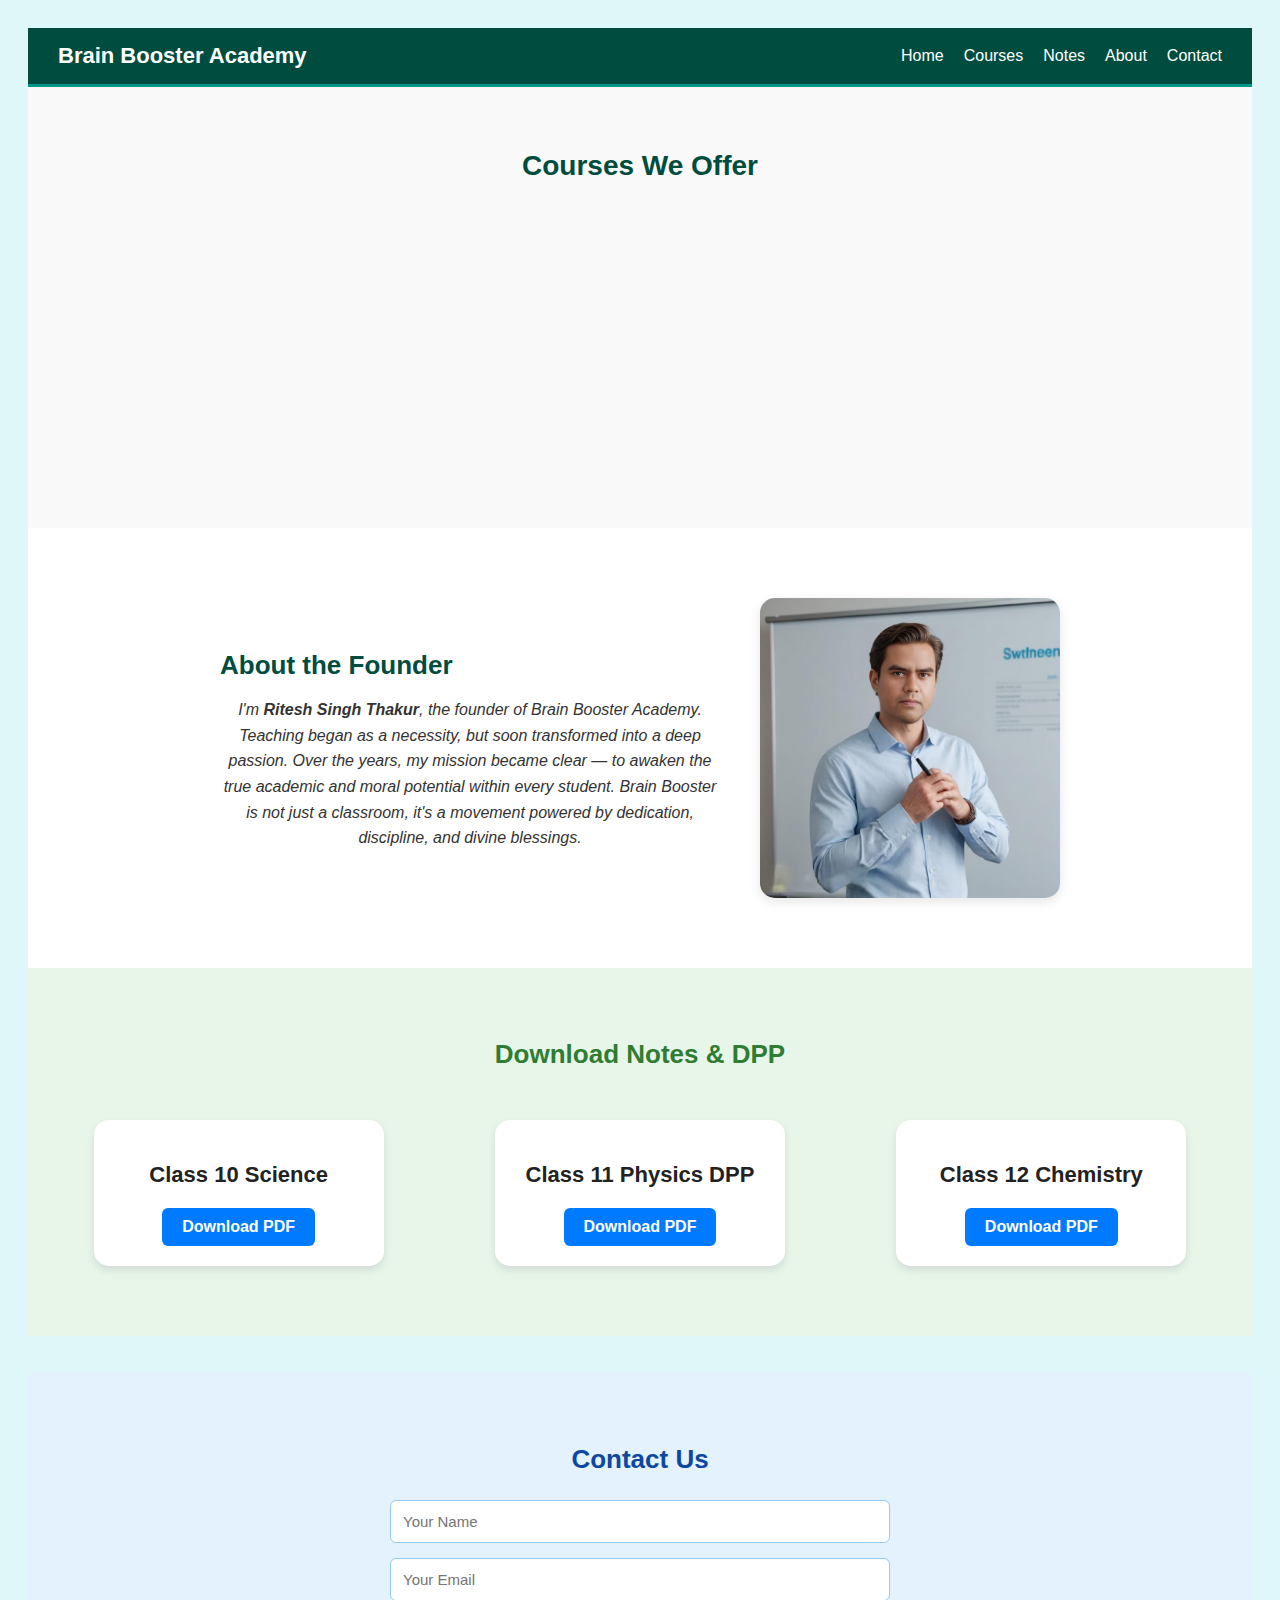
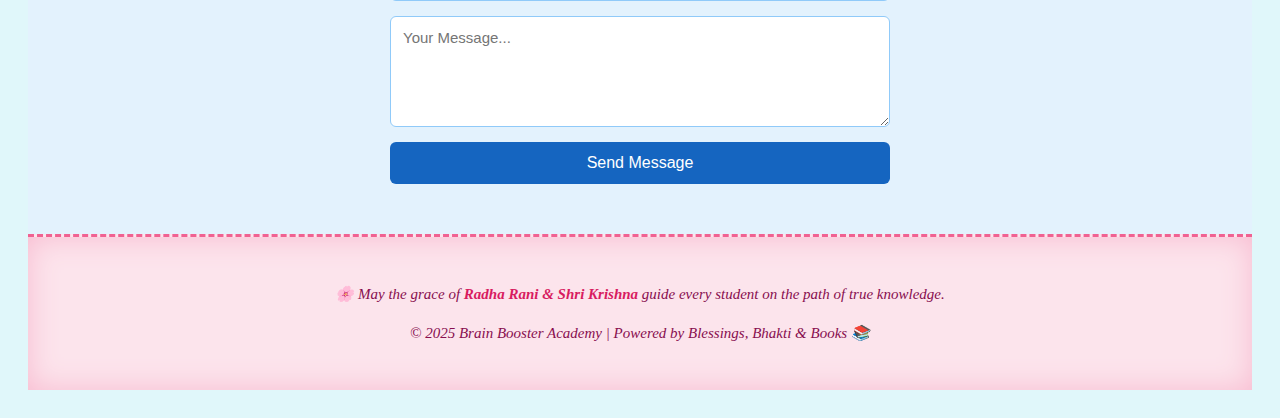
<file: Index.html>
<!DOCTYPE html>
<html>
<head>
  <title>Brain Booster Academy</title>
  <link rel="stylesheet" href="style.css">
  <style>
    html {
      scroll-behavior: smooth;
    }
  </style>
  
</head>
<body>
    <header>
        <nav class="navbar">
          
      
          <div class="logo">Brain Booster Academy</div>
          <ul class="nav-links">
            <li><a href="#">Home</a></li>
            <li><a href="#">Courses</a></li>
            <li><a href="#">Notes</a></li>
            <li><a href="#">About</a></li>
            <li><a href="#">Contact</a></li>
          </ul>
        </nav>
        <section class="courses">
          <h2>Courses We Offer</h2>
          <div class="course-container">
        
            <div class="course-card" >
              <h3>Class 10th</h3>
              <p>Science & Mathematics</p>
            </div>
        
            <div class="course-card" >
              <h3>Class 11th & 12th</h3>
              <p>Physics, Chemistry & Maths</p>
            </div>
        
            <div class="course-card" >
              <h3>JEE/NEET Foundation</h3>
              <p>Target + Revision + DPP</p>
            </div>
        
            <div class="course-card" >
              <h3>Olympiad & NTSE</h3>
              <p>Early concept booster batches</p>
            </div>
        
          </div>
        </section>
        <section class="about-founder">
          <div class="about-container">
        
            <div class="about-text">
              <h2>About the Founder</h2>
              <p>
                I'm <strong>Ritesh Singh Thakur</strong>, the founder of Brain Booster Academy.  
                Teaching began as a necessity, but soon transformed into a deep passion.  
                Over the years, my mission became clear — to awaken the true academic and moral potential within every student.  
                Brain Booster is not just a classroom, it's a movement powered by dedication, discipline, and divine blessings.
              </p>
            </div>
        
            <div class="about-image">
              <img src="profile.jpg" alt="Founder Ritesh Singh Thakur">
            </div>
        
          </div>
        </section>
        <section class="notes-section">
          <h2>Download Notes & DPP</h2>
          <div class="notes-container">
        
            <div class="note-card">
              <h3>Class 10 Science</h3>
              <a href="notes/class10-science.pdf" download>Download PDF</a>
            </div>
        
            <div class="note-card">
              <h3>Class 11 Physics DPP</h3>
              <a href="notes/class11-physics-dpp.pdf" download>Download PDF</a>
            </div>
        
            <div class="note-card">
              <h3>Class 12 Chemistry</h3>
              <a href="notes/class12-chemistry.pdf" download>Download PDF</a>
            </div>
        
          </div>
        </section>
        
        
      </header>
      
  

  <br><br>
  <section class="contact-section" id="contact">
    <h2>Contact Us</h2>
    <form class="contact-form">
  
      <input type="text" name="name" placeholder="Your Name" required>
  
      <input type="email" name="email" placeholder="Your Email" required>
  
      <textarea name="message" rows="5" placeholder="Your Message..." required></textarea>
  
      <button type="submit">Send Message</button>
  
    </form>
  </section>
  
  <footer class="laadli-footer">
    <p>🌸 May the grace of <strong>Radha Rani & Shri Krishna</strong> guide every student on the path of true knowledge.</p>
    <p>© 2025 Brain Booster Academy | Powered by Blessings, Bhakti & Books 📚</p>
  </footer>
  
</body>
</html>
</file>
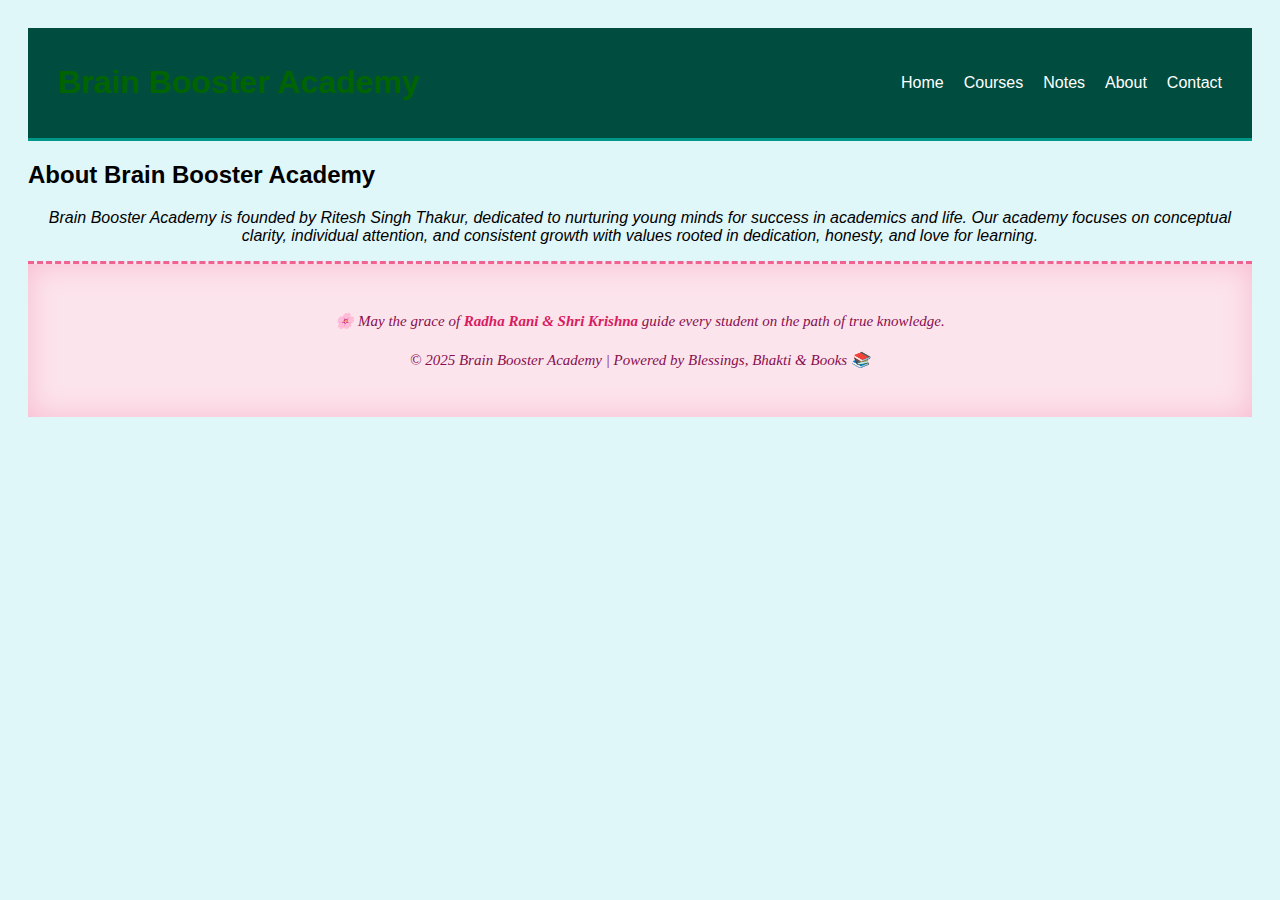
<file: about.html>
<!DOCTYPE html>
<html lang="en">
<head>
  <meta charset="UTF-8">
  <title>About - Brain Booster Academy</title>
  <link rel="stylesheet" href="style.css">
</head>
<body>

    <nav class="navbar">
        <h1>Brain Booster Academy</h1>
      
        <!-- Hamburger Icon -->
        <div class="hamburger" onclick="toggleMenu()">☰</div>
      
        <!-- Navigation Links -->
        <ul class="nav-links" id="navLinks">
          <li><a href="index.html">Home</a></li>
          <li><a href="courses.html">Courses</a></li>
          <li><a href="notes.html">Notes</a></li>
          <li><a href="about.html">About</a></li>
          <li><a href="contact.html">Contact</a></li>
        </ul>
      </nav>
      

  <section class="page-section">
    <h2>About Brain Booster Academy</h2>
    <p>
      Brain Booster Academy is founded by Ritesh Singh Thakur, dedicated to nurturing young minds for success in academics and life. 
      Our academy focuses on conceptual clarity, individual attention, and consistent growth with values rooted in dedication, honesty, and love for learning.
    </p>
  </section>
  <script>
    function toggleMenu() {
      document.getElementById("navLinks").classList.toggle("show");
    }
  </script>
  
  <footer class="laadli-footer">
    <p>🌸 May the grace of <strong>Radha Rani & Shri Krishna</strong> guide every student on the path of true knowledge.</p>
    <p>© 2025 Brain Booster Academy | Powered by Blessings, Bhakti & Books 📚</p>
  </footer>

</body>
</html>
</file>
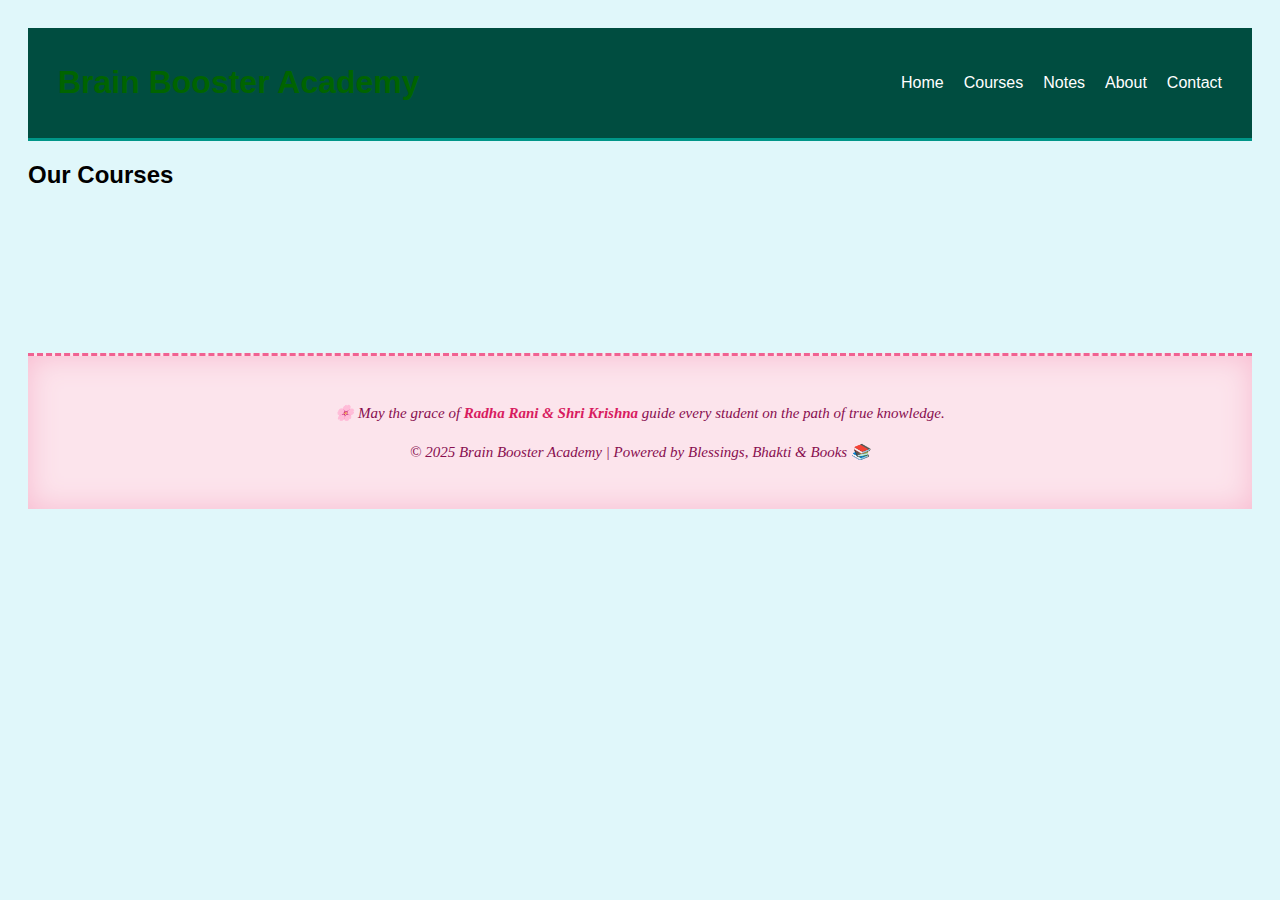
<file: courses.html>
<!DOCTYPE html>
<html lang="en">
<head>
  <meta charset="UTF-8">
  <title>Courses - Brain Booster Academy</title>
  <link rel="stylesheet" href="style.css">
</head>
<body>

    <nav class="navbar">
        <h1>Brain Booster Academy</h1>
      
        <!-- Hamburger Icon -->
        <div class="hamburger" onclick="toggleMenu()">☰</div>
      
        <!-- Navigation Links -->
        <ul class="nav-links" id="navLinks">
          <li><a href="index.html">Home</a></li>
          <li><a href="courses.html">Courses</a></li>
          <li><a href="notes.html">Notes</a></li>
          <li><a href="about.html">About</a></li>
          <li><a href="contact.html">Contact</a></li>
        </ul>
      </nav>
      

  <section class="page-section">
    <h2>Our Courses</h2>
    <div class="course-container">

      <div class="course-card">
        <h3>Class 10th</h3>
        <p>Science & Mathematics (Foundation Building)</p>
      </div>

      <div class="course-card">
        <h3>Class 11th & 12th</h3>
        <p>Physics, Chemistry & Maths with board + JEE/NEET coverage</p>
      </div>

      <div class="course-card">
        <h3>JEE/NEET Foundation</h3>
        <p>Target + DPP + Revision Batches</p>
      </div>

      <div class="course-card">
        <h3>Olympiad & NTSE</h3>
        <p>Concept Boosters for Competitive Edge</p>
      </div>

    </div>
  </section>

  <footer class="laadli-footer">
    <p>🌸<script>
        function toggleMenu() {
          document.getElementById("navLinks").classList.toggle("show");
        }
      </script>
       May the grace of <strong>Radha Rani & Shri Krishna</strong> guide every student on the path of true knowledge.</p>
    <p>© 2025 Brain Booster Academy | Powered by Blessings, Bhakti & Books 📚</p>
  </footer>

</body>
</html>
</file>
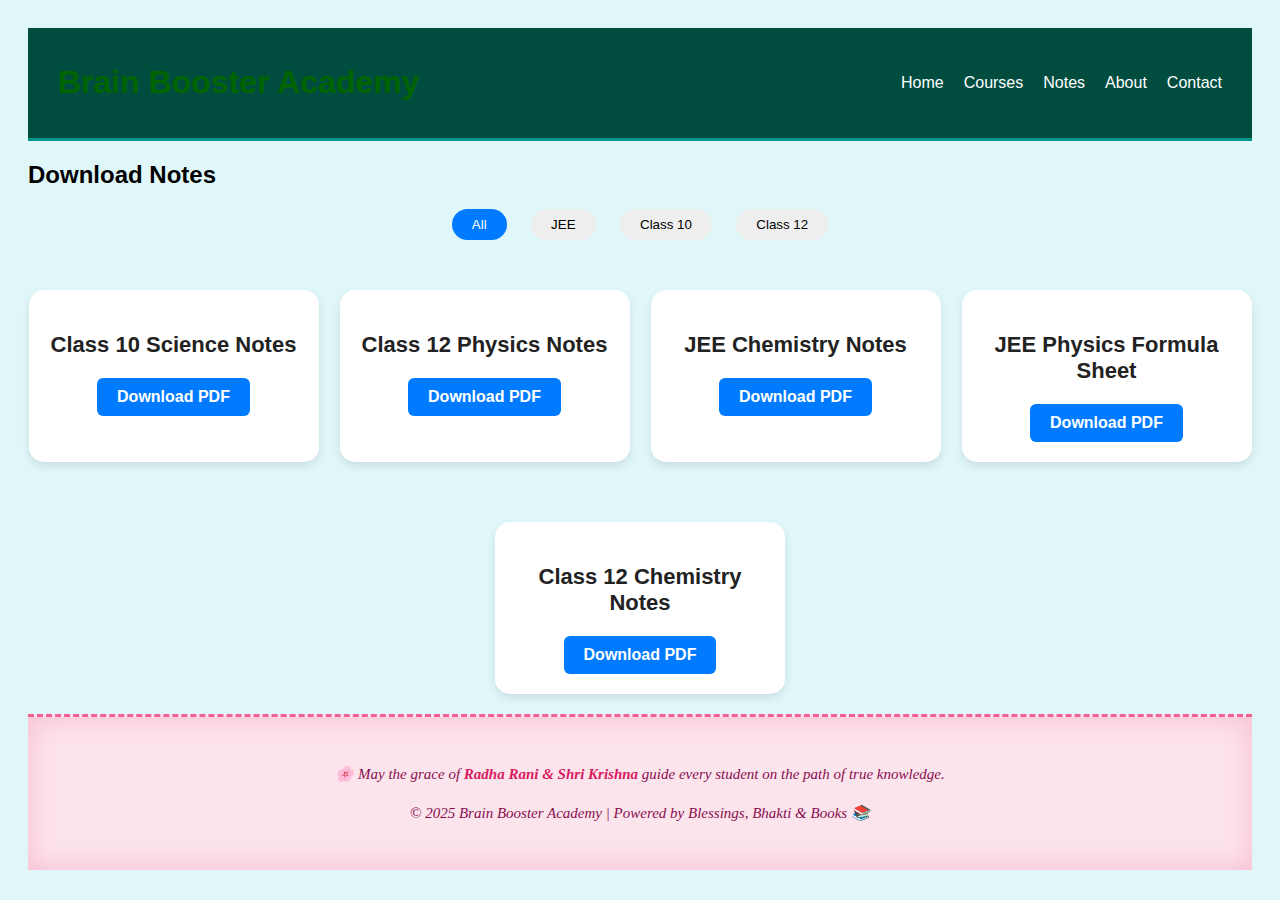
<file: notes.html>
<!DOCTYPE html>
<html lang="en">
<head>
  <meta charset="UTF-8">
  <title>Notes - Brain Booster Academy</title>
  <link rel="stylesheet" href="style.css">
</head>
<body>

    <nav class="navbar">
        <h1>Brain Booster Academy</h1>
      
        <!-- Hamburger Icon -->
        <div class="hamburger" onclick="toggleMenu()">☰</div>
      
        <!-- Navigation Links -->
        <ul class="nav-links" id="navLinks">
          <li><a href="index.html">Home</a></li>
          <li><a href="courses.html">Courses</a></li>
          <li><a href="notes.html">Notes</a></li>
          <li><a href="about.html">About</a></li>
          <li><a href="contact.html">Contact</a></li>
        </ul>
      </nav>
      

  <section class="page-section">
    <section class="page-section">
        <h2>Download Notes</h2>
      
        <!-- FILTER BUTTONS -->
        <div class="filter-buttons">
          <button class="filter-btn active" data-filter="all">All</button>
          <button class="filter-btn" data-filter="jee">JEE</button>
          <button class="filter-btn" data-filter="class10">Class 10</button>
          <button class="filter-btn" data-filter="class12">Class 12</button>
        </div>
      
        <!-- NOTES CARDS -->
        <div class="notes-container">
          <div class="note-card" data-category="class10">
            <h3>Class 10 Science Notes</h3>
            <a href="notes/class10_science.pdf" download>Download PDF</a>
          </div>
      
          <div class="note-card" data-category="class12">
            <h3>Class 12 Physics Notes</h3>
            <a href="notes/class12_physics.pdf" download>Download PDF</a>
          </div>
      
          <div class="note-card" data-category="jee">
            <h3>JEE Chemistry Notes</h3>
            <a href="notes/jee_chemistry.pdf" download>Download PDF</a>
          </div>
      
          <div class="note-card" data-category="jee">
            <h3>JEE Physics Formula Sheet</h3>
            <a href="notes/jee_physics_formulas.pdf" download>Download PDF</a>
          </div>
      
          <div class="note-card" data-category="class12">
            <h3>Class 12 Chemistry Notes</h3>
            <a href="notes/class12_chemistry.pdf" download>Download PDF</a>
          </div>
        </div>
      </section>
      
  </section>
  <script>
    const filterButtons = document.querySelectorAll(".filter-btn");
    const noteCards = document.querySelectorAll(".note-card");
  
    filterButtons.forEach(btn => {
      btn.addEventListener("click", () => {
        document.querySelector(".filter-btn.active").classList.remove("active");
        btn.classList.add("active");
        const filter = btn.getAttribute("data-filter");
  
        noteCards.forEach(card => {
          const category = card.getAttribute("data-category");
          if (filter === "all" || category === filter) {
            card.style.display = "block";
          } else {
            card.style.display = "none";
          }
        });
      });
    });
  </script>
  <script>
    function toggleMenu() {
      document.getElementById("navLinks").classList.toggle("show");
    }
  </script>
  
  <footer class="laadli-footer">
    <p>🌸 May the grace of <strong>Radha Rani & Shri Krishna</strong> guide every student on the path of true knowledge.</p>
    <p>© 2025 Brain Booster Academy | Powered by Blessings, Bhakti & Books 📚</p>
  </footer>

</body>
</html>
</file>
<file: style.css>
/* --- Navbar Style --- */
.navbar {
    background-color: #004d40;
    color: white;
    display: flex;
    justify-content: space-between;
    align-items: center;
    padding: 15px 30px;
    border-bottom: 3px solid #009688;
  }
  
  .logo {
    font-size: 22px;
    font-weight: bold;
  }
  
  .nav-links {
    list-style: none;
    display: flex;
    gap: 20px;
    margin: 0;
  }
  
  .nav-links li a {
    color: white;
    text-decoration: none;
    font-weight: 500;
    transition: color 0.3s ease;
  }
  
  .nav-links li a:hover {
    color: #ffcc80;
  }
  
body {
    background-color: #e0f7fa;
    font-family: Arial, sans-serif;
    padding: 20px;
  }
  
  h1 {
    color: darkgreen;
    text-align: center;
  }
  
  p {
    font-style: italic;
    text-align: center;
  }
  
  img {
    display: block;
    margin: 20px auto;
    width: 150px;
    border-radius: 50%;
  }
  
  a {
    display: block;
    text-align: center;
    font-weight: bold;
    color: #00695c;
    text-decoration: none;
  }
  /* --- Courses Section --- */
.courses {
  background-color: #f9f9f9;
  padding: 40px 20px;
  text-align: center;
}

.courses h2 {
  font-size: 28px;
  color: #004d40;
  margin-bottom: 30px;
}

.course-container {
  display: flex;
  flex-wrap: wrap;
  justify-content: center;
  gap: 20px;
}

.course-card {
  background-color: white;
  padding: 20px;
  border-radius: 12px;
  box-shadow: 0 4px 10px rgba(0, 0, 0, 0.1);
  width: 250px;
  transition: transform 0.3s ease;
  opacity: 0;
transform: translateY(20px);
animation: fadeInUp 0.6s ease forwards;
animation-delay: calc(0.1s * var(--i));

}

.course-card:hover {
  transform: translateY(-5px);
}

.course-card h3 {
  color: #00796b;
  margin-bottom: 10px;
}

.course-card p {
  color: #555;
  font-size: 15px;
}
/* --- About Founder Section --- */
.about-founder {
  background-color: #fff;
  padding: 50px 20px;
}

.about-container {
  display: flex;
  flex-wrap: wrap;
  align-items: center;
  justify-content: center;
  gap: 40px;
}

.about-text {
  flex: 1 1 300px;
  max-width: 500px;
}

.about-text h2 {
  color: #004d40;
  font-size: 26px;
  margin-bottom: 15px;
}

.about-text p {
  color: #333;
  font-size: 16px;
  line-height: 1.6;
}

.about-image {
  flex: 1 1 250px;
  max-width: 300px;
}

.about-image img {
  width: 100%;
  border-radius: 15px;
  box-shadow: 0 4px 12px rgba(0,0,0,0.1);
}
/* --- Notes Section --- */
.notes-section {
  background-color: #e8f5e9;
  padding: 50px 20px;
  text-align: center;
}

.notes-section h2 {
  font-size: 26px;
  color: #2e7d32;
  margin-bottom: 30px;
}

.notes-container {
  display: flex;
  flex-wrap: wrap;
  justify-content: center;
  gap: 20px;
}

.note-card {
  background-color: white;
  padding: 20px;
  border-radius: 12px;
  box-shadow: 0 4px 10px rgba(0,0,0,0.1);
  width: 250px;
}

.note-card h3 {
  color: #1b5e20;
  margin-bottom: 10px;
}

.note-card a {
  text-decoration: none;
  color: white;
  background-color: #43a047;
  padding: 8px 15px;
  border-radius: 6px;
  display: inline-block;
  transition: background 0.3s ease;
}

.note-card a:hover {
  background-color: #2e7d32;
}
/* --- Laadli Footer --- */
.laadli-footer {
  background-color: #fce4ec;
  text-align: center;
  color: #880e4f;
  padding: 30px 15px;
  font-family: 'Georgia', serif;
  font-size: 15px;
  line-height: 1.6;
  border-top: 3px dashed #f06292;
}
.laadli-footer {
  box-shadow: inset 0 0 30px #f8bbd0;
  animation: glow 4s ease-in-out infinite alternate;
}

@keyframes glow {
  0% { background-color: #fce4ec; }
  100% { background-color: #f8bbd0; }
}

.laadli-footer strong {
  color: #d81b60;
  font-weight: 600;
}
/* --- Contact Section --- */
.contact-section {
  background-color: #e3f2fd;
  padding: 50px 20px;
  text-align: center;
}

.contact-section h2 {
  font-size: 26px;
  color: #0d47a1;
  margin-bottom: 25px;
}

.contact-form {
  max-width: 500px;
  margin: auto;
  display: flex;
  flex-direction: column;
  gap: 15px;
}

.contact-form input,
.contact-form textarea {
  padding: 12px;
  border: 1px solid #90caf9;
  border-radius: 6px;
  font-size: 15px;
  font-family: Arial, sans-serif;
}

.contact-form button {
  background-color: #1565c0;
  color: white;
  padding: 12px;
  font-size: 16px;
  border: none;
  border-radius: 6px;
  cursor: pointer;
  transition: background 0.3s ease;
}

.contact-form button:hover {
  background-color: #0d47a1;
}
.nav-links li a {
  position: relative;
}

.nav-links li a::after {
  content: '';
  position: absolute;
  width: 0%;
  height: 2px;
  left: 0;
  bottom: -4px;
  background-color: #ffcc80;
  transition: width 0.3s ease;
}

.nav-links li a:hover::after {
  width: 100%;
}
@keyframes fadeInUp {
  to {
    opacity: 1;
    transform: translateY(0);
  }
}
button:hover,
.note-card a:hover {
  transform: scale(1.05);
  box-shadow: 0 5px 12px rgba(0,0,0,0.2);
}
.note-card {
  background: #ffffff;
  padding: 20px;
  margin: 20px auto;
  max-width: 600px;
  border-radius: 15px;
  box-shadow: 0 4px 8px rgba(0,0,0,0.1);
  transition: transform 0.3s ease, box-shadow 0.3s ease;
  text-align: center;
}

.note-card:hover {
  transform: scale(1.05);
  box-shadow: 0 8px 20px rgba(0,0,0,0.2);
}

.note-card h3 {
  margin-bottom: 10px;
  font-size: 22px;
  color: #222;
}

.note-card a {
  display: inline-block;
  margin-top: 10px;
  padding: 10px 20px;
  background: #007bff;
  color: white;
  text-decoration: none;
  border-radius: 6px;
  transition: background 0.3s ease;
}

.note-card a:hover {
  background: #0056b3;
}
.filter-buttons {
  text-align: center;
  margin-bottom: 30px;
}

.filter-btn {
  margin: 0 10px;
  padding: 8px 20px;
  background: #eee;
  border: none;
  border-radius: 20px;
  cursor: pointer;
  transition: background 0.3s ease;
}

.filter-btn:hover {
  background: #ddd;
}

.filter-btn.active {
  background: #007bff;
  color: white;
}

.notes-container {
  display: flex;
  flex-wrap: wrap;
  justify-content: center;
}
/* ------------------------ */
/* 📱 MOBILE RESPONSIVE CSS */
/* ------------------------ */
@media (max-width: 768px) {
  body {
    padding: 10px;
  }

  .navbar {
    flex-direction: column;
    align-items: center;
  }

  .nav-links {
    display: flex;
    flex-direction: column;
    gap: 10px;
    padding: 0;
  }

  .nav-links li {
    list-style: none;
  }

  .nav-links a {
    padding: 8px 16px;
    font-size: 16px;
    border-radius: 8px;
    background-color: #f2f2f2;
  }

  .page-section h2 {
    font-size: 22px;
  }

  .course-container,
  .notes-container {
    flex-direction: column;
    align-items: center;
  }

  .course-card,
  .note-card {
    width: 90%;
    margin: 15px 0;
  }

  .contact-form input,
  .contact-form textarea {
    width: 100%;
  }

  .filter-buttons {
    flex-wrap: wrap;
  }

  .filter-btn {
    margin: 8px 5px;
    font-size: 15px;
  }

  footer {
    text-align: center;
    font-size: 14px;
    padding: 20px;
  }
}
/* HAMBURGER MENU */
.hamburger {
  display: none;
  font-size: 28px;
  cursor: pointer;
  user-select: none;
}

/* Mobile Styles */
@media (max-width: 768px) {
  .hamburger {
    display: block;
    margin: 10px;
    color: #333;
  }

  .nav-links {
    display: none;
    flex-direction: column;
    width: 100%;
    background: #f9f9f9;
    padding: 10px 0;
    border-radius: 10px;
  }

  .nav-links li {
    text-align: center;
    margin: 8px 0;
  }

  .nav-links.show {
    display: flex;
  }
}
</file>
